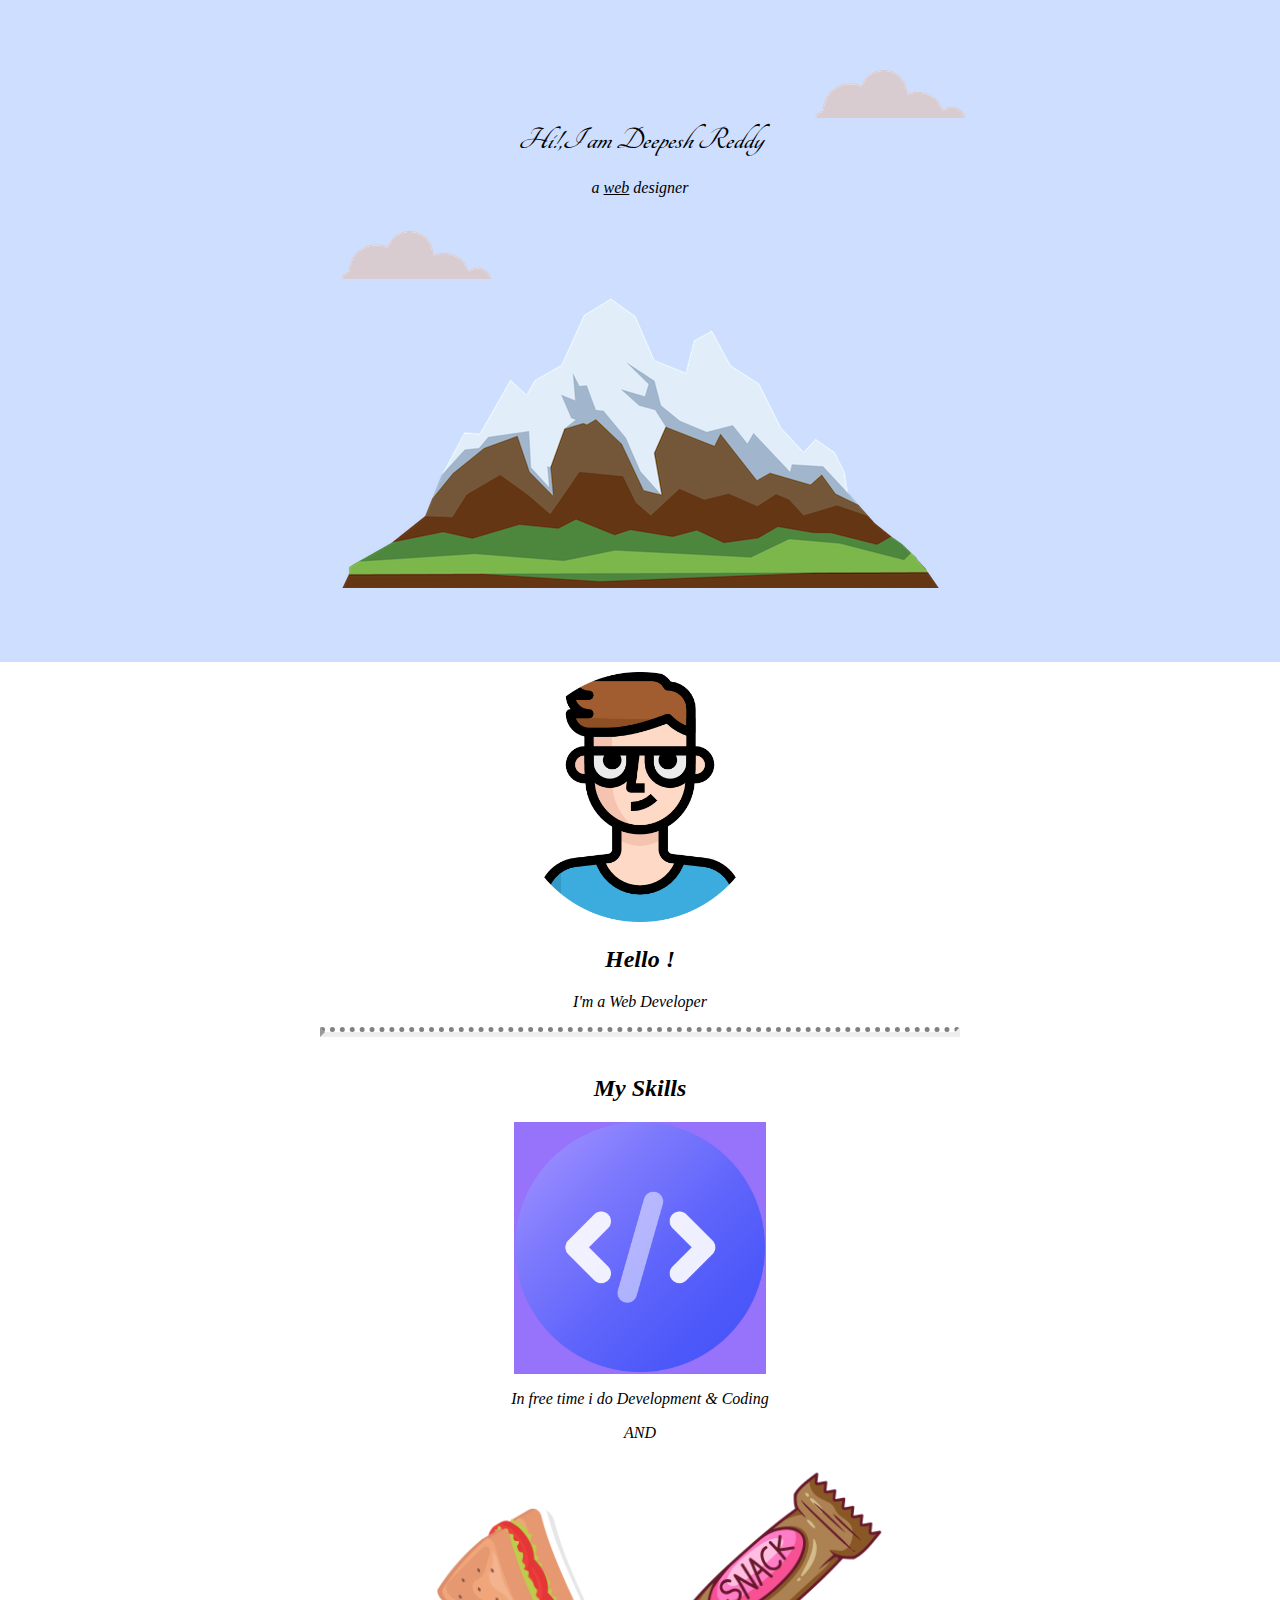
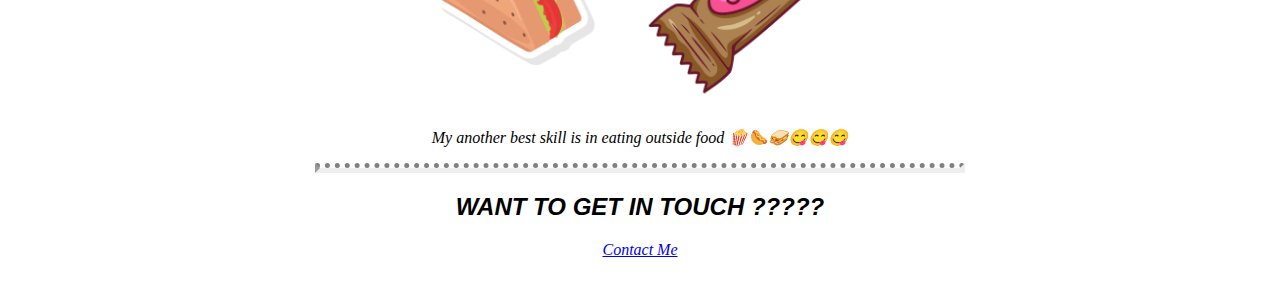
<file: index.html>
<!DOCTYPE html>
<html lang="en">
<head>
    <meta charset="UTF-8">
    <meta http-equiv="X-UA-Compatible" content="IE=edge">
    <meta name="viewport" content="width=device-width, initial-scale=1.0">
    <title>Deepesh Reddy</title>
    <link rel="preconnect" href="https://fonts.googleapis.com">
<link rel="preconnect" href="https://fonts.gstatic.com" crossorigin>
<link href="https://fonts.googleapis.com/css2?family=Caveat&family=Tangerine:wght@700&display=swap" rel="stylesheet">
</head>
<link rel="stylesheet" href="css/styles.css">
<link rel="icon" href="favicon.ico">

<body style="margin:0px ;">
    <div class="top-container">
        <img  class="top-cloud" src="cloud.png" alt="cloud-pic" ><br>
        <h1 class="heading" style="margin-top:0px ;">Hi!,I am Deepesh Reddy</h1>
        <p class="paragraph">a <span class="udl">web</span> designer  </p><br>
        <img class="down-cloud" src="cloud.png" alt="cloud-pic" >
        <img  src="mountain.png" alt="mountain-pic" >
        <!-- <a href="https://kiitee.kiit.ac.in/"> <button>KIIT</button> </a> -->
    </div> 
    <div class="middle-container">
        <img src="boy-modified.png" alt="conding pic" height="250px" width="250px">
        <H2>Hello !</H2> 
        <p>I'm a Web Developer </p>
        <hr>
    </div>
    <div class="bottom-container">
        <H2>My Skills</H2>
        <center>
            <div class="in_div" >
                <img src="code-modified.png" alt="pic" height="250px" width="250px" >
                </div>
        </center>
        <p>In free time i do Development & Coding</p>
        <p>AND</p>
        <table>
            <tr><img src="sandwich.png" alt="pic2" width="250px"  height="250px"></tr>
            <tr><img src="snack.png" alt="pic3" width="250px" height="250px" ></tr>
        </table>
        <p>My another best skill is in eating outside food 🍿🌭🥪😋😋😋</p>
        <hr>
        <H2 class="gt">WANT TO GET IN TOUCH ?????</H2>

        <a href="contact.html" target="blank" >Contact Me </a> 

    </div>
    <br>
    <br>

</body>
</html>
</file>
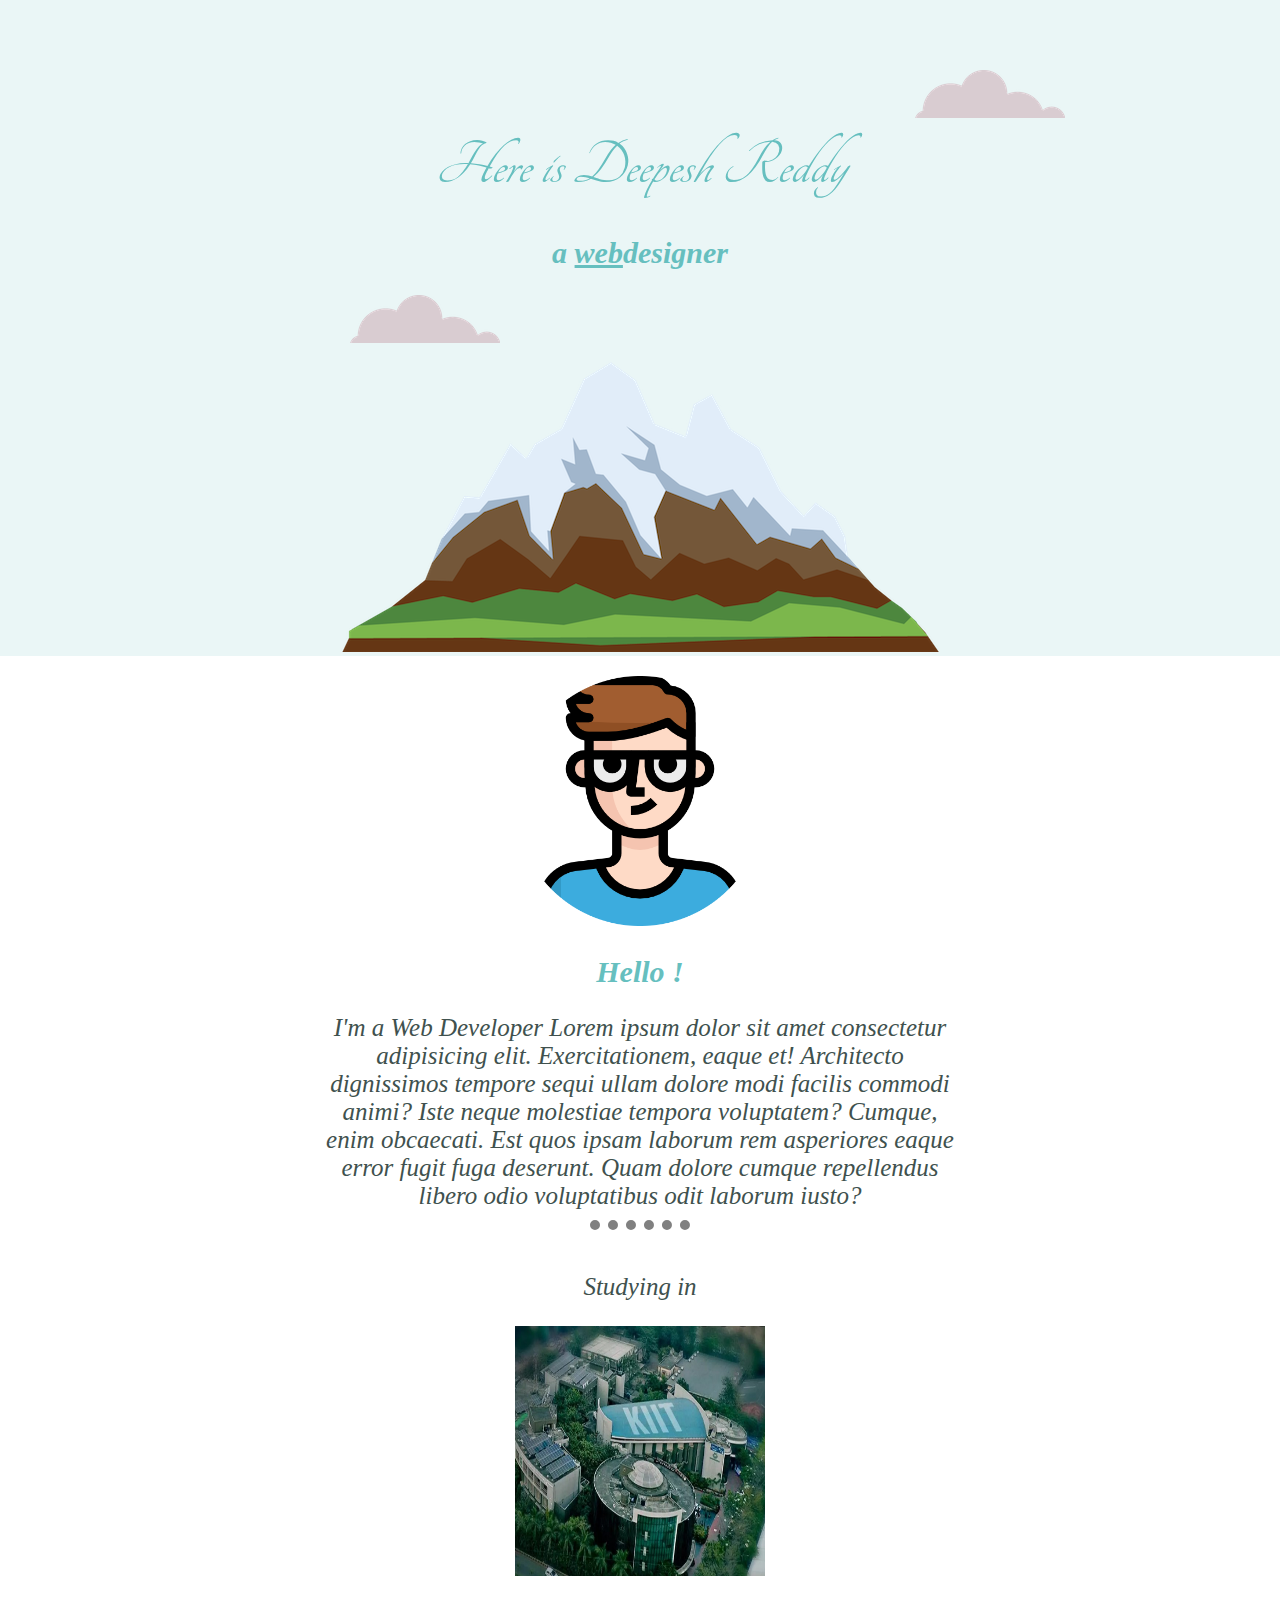
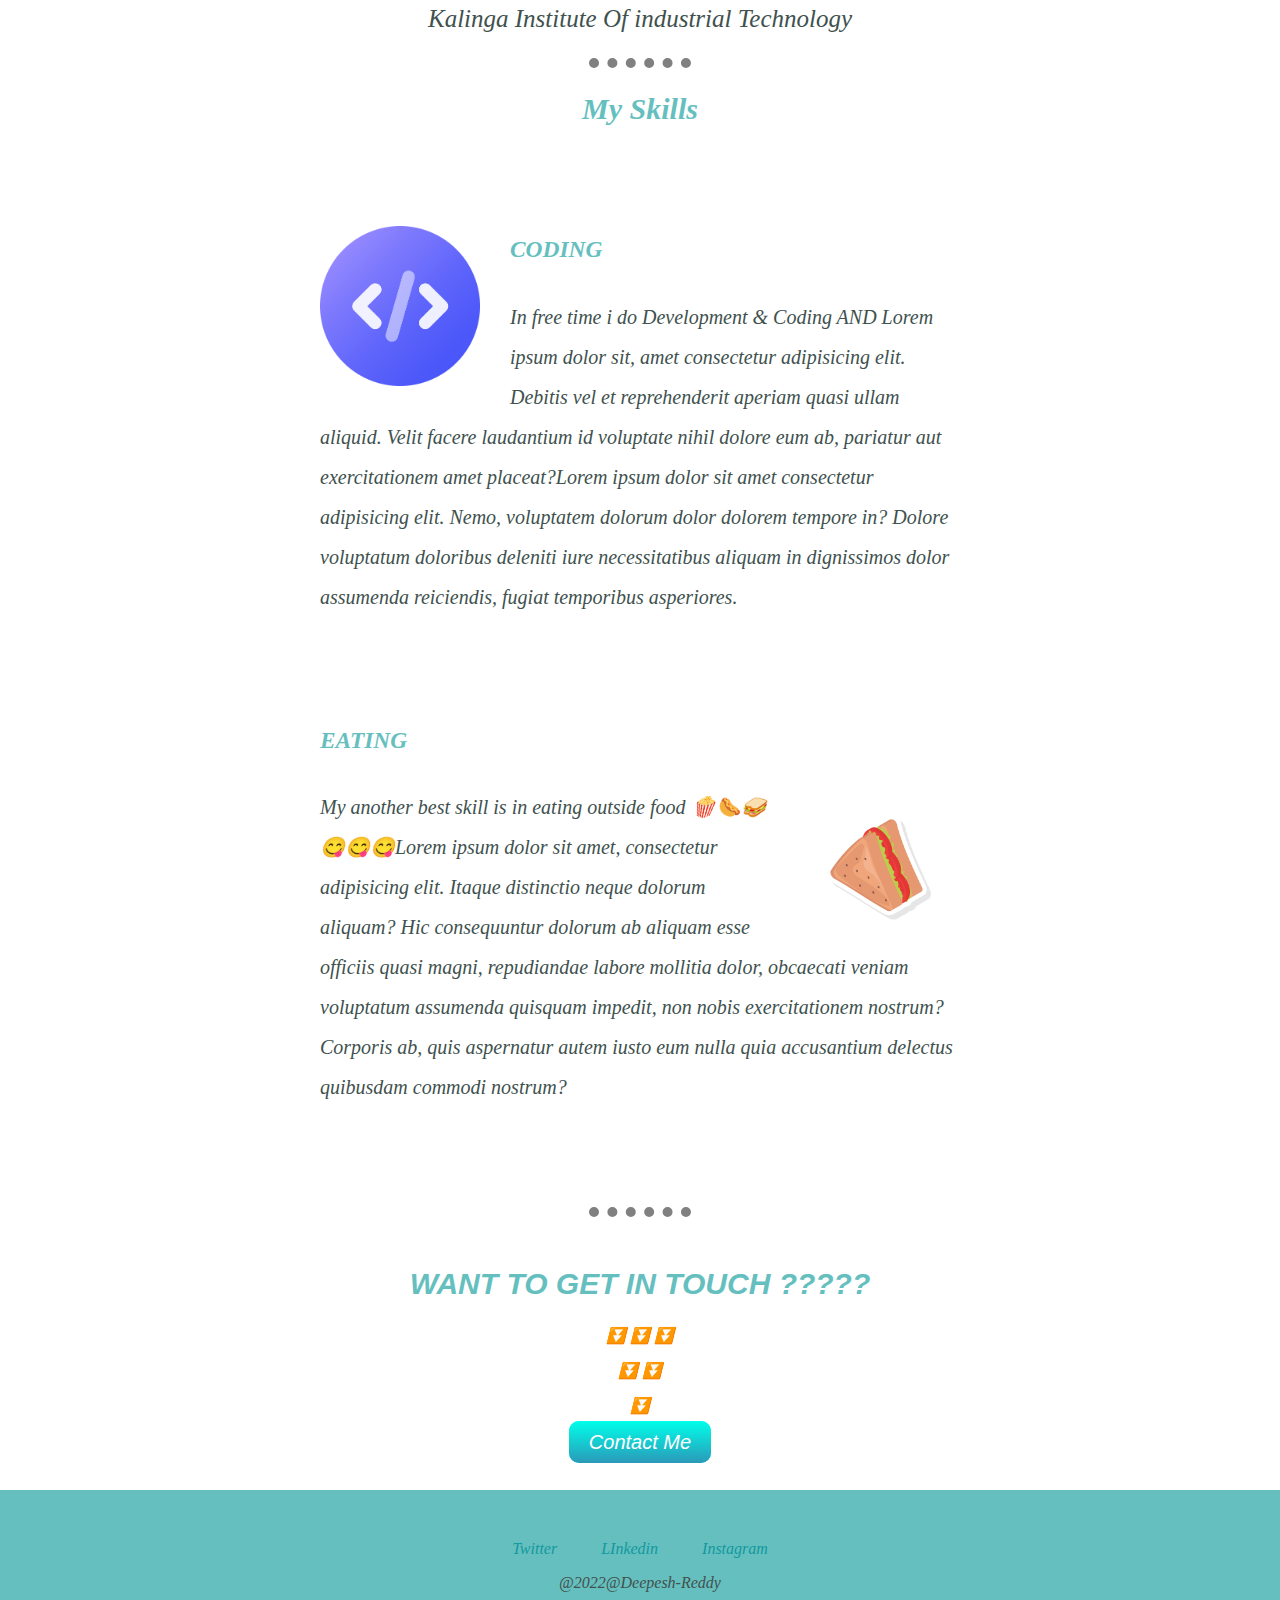
<file: css - my site/index.html>
<!DOCTYPE html>
<html lang="en">
<head>
    <meta charset="UTF-8">
    <meta http-equiv="X-UA-Compatible" content="IE=edge">
    <meta name="viewport" content="width=device-width, initial-scale=1.0">
    <title>Deepesh Reddy</title>
    <link rel="preconnect" href="https://fonts.googleapis.com">
<link rel="preconnect" href="https://fonts.gstatic.com" crossorigin>
<link href="https://fonts.googleapis.com/css2?family=Caveat&family=Tangerine:wght@700&display=swap" rel="stylesheet">
</head>
<link rel="stylesheet" href="css/styles.css">
<link rel="icon" href="favicon.ico">

<body style="margin:0px ;">
    <div class="top-container">
        <img  class="top-cloud" src="cloud.png" alt="cloud-pic" ><br>
        <h1 class="heading" style="margin-top:0px ;"><em>Here is Deepesh Reddy </em> </h1>
        <h2>a <span class="udl" >web</span>designer</h2>
        <img class="down-cloud" src="cloud.png" alt="cloud-pic" >
        <img  src="mountain.png" alt="mountain-pic" >
        <!-- <a href="https://kiitee.kiit.ac.in/"> <button>KIIT</button> </a> -->
    </div> 
    
    <div class="middle-container">
        <img class="boy" src="boy-modified.png" alt="conding pic" height="250px" width="250px">
        <H2  >Hello !</H2> 
        <p class="hellopara" >I'm a Web Developer Lorem ipsum dolor sit amet consectetur adipisicing elit. Exercitationem, eaque et! Architecto dignissimos tempore sequi ullam dolore modi facilis commodi animi? Iste neque molestiae tempora voluptatem? Cumque, enim obcaecati. Est quos ipsam laborum rem asperiores eaque error fugit fuga deserunt. Quam dolore cumque repellendus libero odio voluptatibus odit laborum iusto?</p>
        <hr>
    </div>
    <div class="collage">
        <p class="paragraph" >Studying in </p>
        <!-- <img src="kiit.jpg" alt="kiit_pic" height="250px" width="250px"> -->
        <a href="https://kiit.ac.in/"><img src="kiit.jpg" alt="kiit_pic" height="250px" width="250px"></a>
            <p class="paragraph" >Kalinga Institute Of industrial Technology</p>
        <hr>
    </div>
    <div class="bottom-container">
        <H2>My Skills</H2>
        <div class="skill-class">
            <img class="code" src="code-modified.png" alt="pic" height="250px" width="250px" >
            <h3>CODING</h3>
        <p  >In free time i do Development & Coding AND Lorem ipsum dolor sit, amet consectetur adipisicing elit. Debitis vel et reprehenderit aperiam quasi ullam aliquid. Velit facere laudantium id voluptate nihil dolore eum ab, pariatur aut exercitationem amet placeat?Lorem ipsum dolor sit amet consectetur adipisicing elit. Nemo, voluptatem dolorum dolor dolorem tempore in? Dolore voluptatum doloribus deleniti iure necessitatibus aliquam in dignissimos dolor assumenda reiciendis, fugiat temporibus asperiores.</p>
        </div>
        <div class="skill-class" >
            <h3>EATING</h3>
        <tr><img class="code1" src="sandwich.png" alt="pic2" width="250px"  height="250px"></tr>
        <p >My another best skill is in eating outside food 🍿🌭🥪😋😋😋Lorem ipsum dolor sit amet, consectetur adipisicing elit. Itaque distinctio neque dolorum aliquam? Hic consequuntur dolorum ab aliquam esse officiis quasi magni, repudiandae labore mollitia dolor, obcaecati veniam voluptatum assumenda quisquam impedit, non nobis exercitationem nostrum? Corporis ab, quis aspernatur autem iusto eum nulla quia accusantium delectus quibusdam commodi nostrum?</p>
        </div>
        <hr> 
        <H2 class="gt">WANT TO GET IN TOUCH ?????</H2>
        <p>⏬ ⏬ ⏬</p>
        <p>⏬ ⏬</p>
        <p>⏬</p>
        <a class="btn" href="mailto:deepeshreddy03@gmail.com" target="blank" >Contact Me </a><br><br><br>
         <div class="last-container">
            <a href="https://twitter.com/DeepeshReddy03?t=xfDJmB1Mf_r5CR_djxUpYg&s=08" target="blank" >Twitter</a>
            <a href="https://www.linkedin.com/in/deepesh-reddy-a33a71238" target="blank" >LInkedin</a>
            <a href="https://instagram.com/_deepesh_reddy?igshid=YmMyMTA2M2Y=" target="blank" >Instagram</a>
            <p>@2022@Deepesh-Reddy</p>
         </div>       

    </div>
    <br>
    <br>

</body>
</html>
</file>
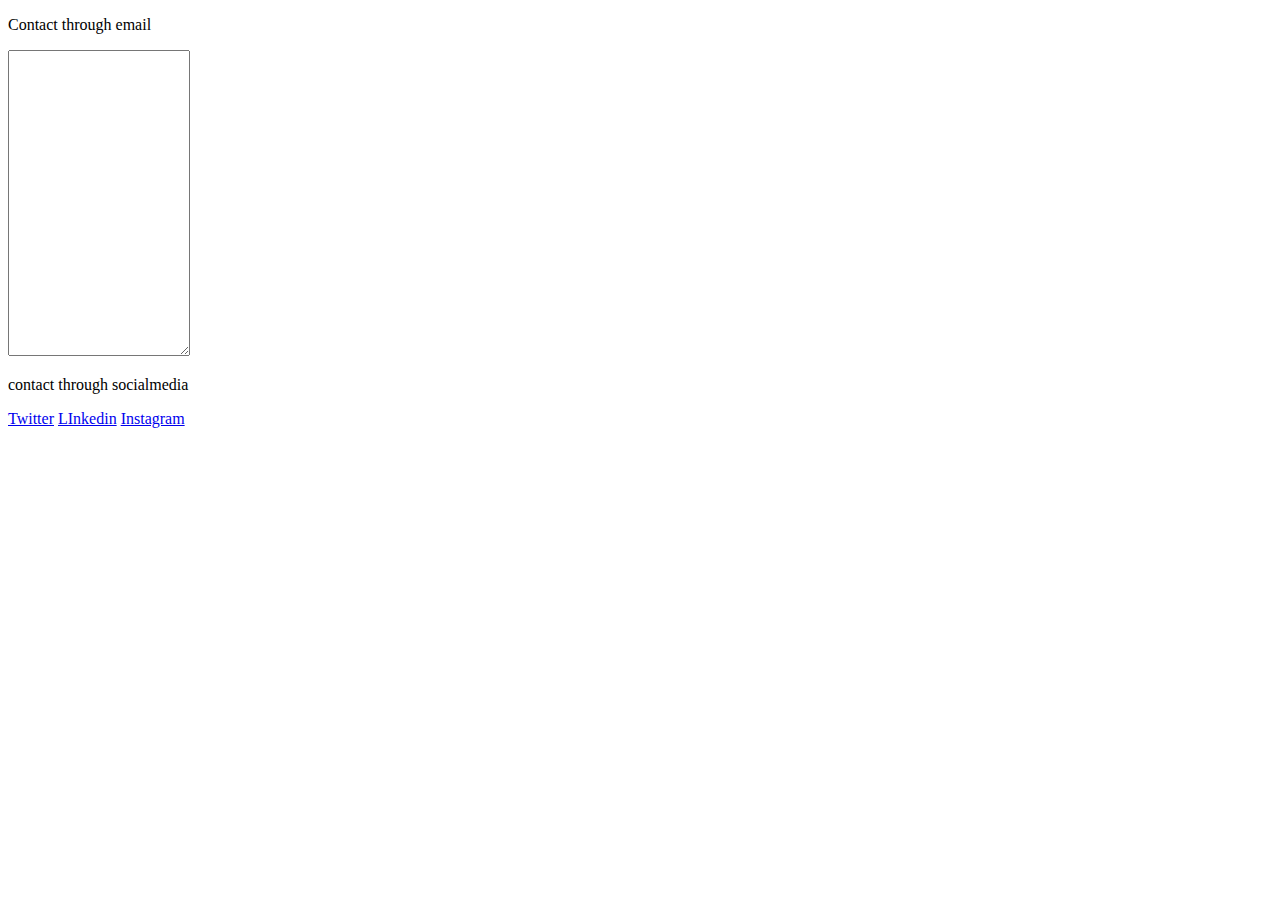
<file: contact.html>
<!DOCTYPE html>
<html lang="en">
<head>
    <meta charset="UTF-8">
    <meta http-equiv="X-UA-Compatible" content="IE=edge">
    <meta name="viewport" content="width=device-width, initial-scale=1.0">
    <title>Contact Deepesh Reddy</title>
</head>
<body>
    <p>Contact through email</p>
    <form action="mailto:deepeshreddy03@gmail.com">
        <label for="Enter and submit why u wanted to contact me"></label>
        <textarea name="Name" id="" cols="20" rows="20"></textarea>
    </form>
    <p>contact through socialmedia</p>
    <a href="https://twitter.com/DeepeshReddy03?t=xfDJmB1Mf_r5CR_djxUpYg&s=08" target="blank" >Twitter</a>
    <a href="https://www.linkedin.com/in/deepesh-reddy-a33a71238" target="blank" >LInkedin</a>
    <a href="https://instagram.com/_deepesh_reddy?igshid=YmMyMTA2M2Y=" target="blank" >Instagram</a>
    
</body>
</html>
</file>
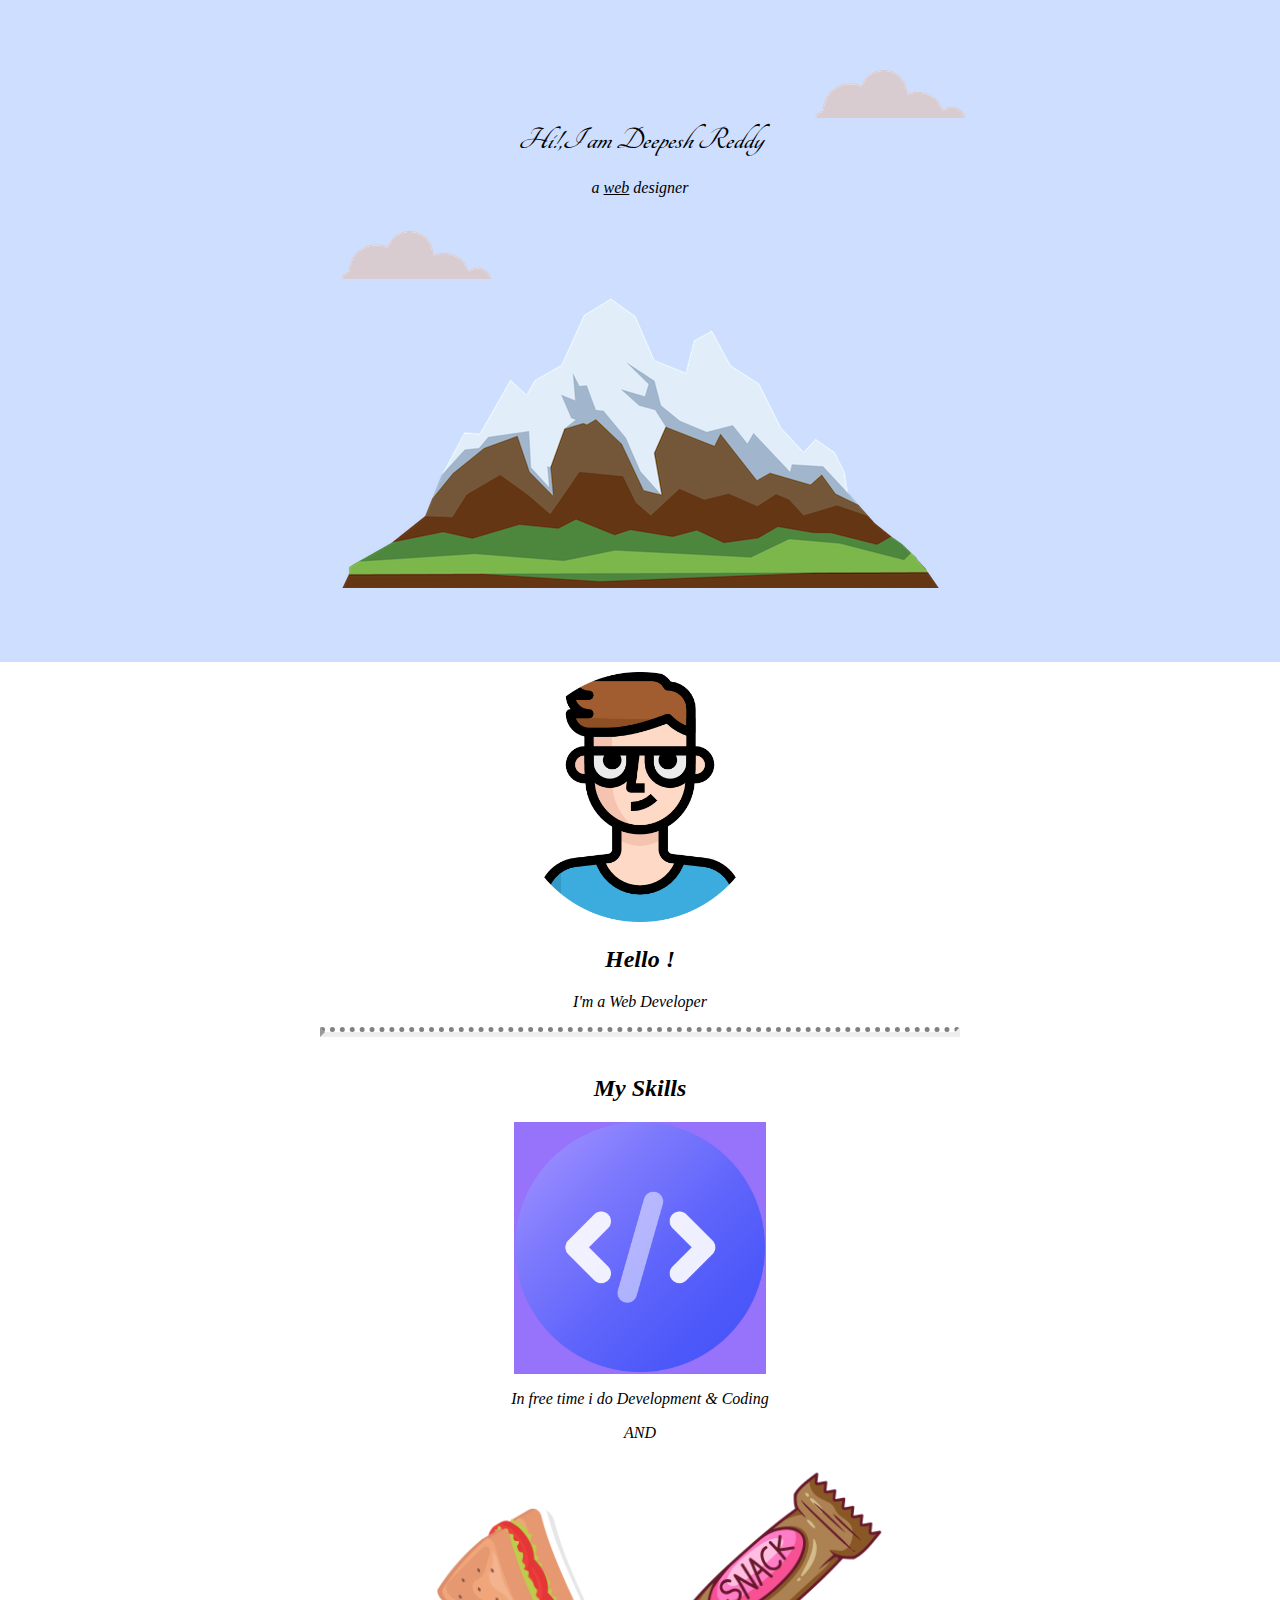
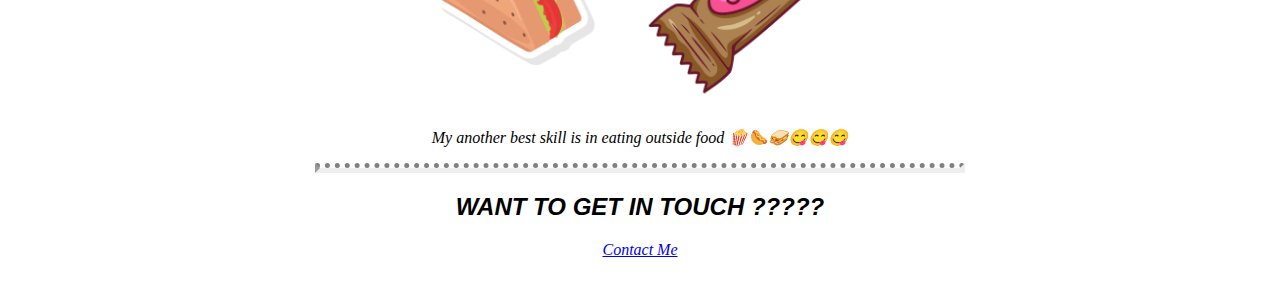
<file: index12.html>
<!DOCTYPE html>
<html lang="en">
<head>
    <meta charset="UTF-8">
    <meta http-equiv="X-UA-Compatible" content="IE=edge">
    <meta name="viewport" content="width=device-width, initial-scale=1.0">
    <title>Deepesh Reddy</title>
    <link rel="preconnect" href="https://fonts.googleapis.com">
<link rel="preconnect" href="https://fonts.gstatic.com" crossorigin>
<link href="https://fonts.googleapis.com/css2?family=Caveat&family=Tangerine:wght@700&display=swap" rel="stylesheet">
</head>
<link rel="stylesheet" href="css/styles.css">
<link rel="icon" href="favicon.ico">

<body style="margin:0px ;">
    <div class="top-container">
        <img  class="top-cloud" src="cloud.png" alt="cloud-pic" ><br>
        <h1 class="heading" style="margin-top:0px ;">Hi!,I am Deepesh Reddy</h1>
        <p class="paragraph">a <span class="udl">web</span> designer  </p><br>
        <img class="down-cloud" src="cloud.png" alt="cloud-pic" >
        <img  src="mountain.png" alt="mountain-pic" >
        <!-- <a href="https://kiitee.kiit.ac.in/"> <button>KIIT</button> </a> -->
    </div> 
    <div class="middle-container">
        <img src="boy-modified.png" alt="conding pic" height="250px" width="250px">
        <H2>Hello !</H2> 
        <p>I'm a Web Developer </p>
        <hr>
    </div>
    <div class="bottom-container">
        <H2>My Skills</H2>
        <center>
            <div class="in_div" >
                <img src="code-modified.png" alt="pic" height="250px" width="250px" >
                </div>
        </center>
        <p>In free time i do Development & Coding</p>
        <p>AND</p>
        <table>
            <tr><img src="sandwich.png" alt="pic2" width="250px"  height="250px"></tr>
            <tr><img src="snack.png" alt="pic3" width="250px" height="250px" ></tr>
        </table>
        <p>My another best skill is in eating outside food 🍿🌭🥪😋😋😋</p>
        <hr>
        <H2 class="gt">WANT TO GET IN TOUCH ?????</H2>

        <a href="contact.html" target="blank" >Contact Me </a> 

    </div>
    <br>
    <br>

</body>
</html>
</file>
<file: css/styles.css>
body{
    background-color:white;
    text-align: center;
    font-style: italic;
}
h1{
    margin-top: 0;
    font-family: 'Tangerine', cursive;
}
.top-cloud{
    position: relative;
    left: 250px;
}

.down-cloud{
    position: absolute;
}
.top-container{
    background-color: #CDDEFF;
    padding: 70px;

}
hr{
    border-top-style: dotted;
    border-width: 5px;
    width: 50%;
}
.middle-container{
    padding: 10px;
}
.in_div{
    background-color : #9772FB;
    width: 252px;
    height: 252px;
}
.bottom-container{
    
}
.gt{
    font-family:Verdana, Geneva, Tahoma, sans-serif;
}
.udl{
    text-decoration :underline;
}
/* .star{
    background-color: aqua;
}
.melt{
    background-color: brown;
}
.circular{
    border-radius: 100%;
}
img:hover{
    background-color: gold;
} */
/* .red{
    background-color: crimson;
    height: 200px;
    width: 200px;
    position: absolute;
    top: 400px;
    left: 400px;
}
.blue{
    background-color: blue;
    height: 200px;
    width: 200px;
    position: absolute;
    top: 200px;
    left: 200px;
}
.yellow{
    background-color: yellow;
    height: 200px;
    width: 200px;
    position: absolute;
    left: 0px;
    top: 0px;
} */
</file>
<file: css - my site/css/styles.css>
body{
    color: #40514E;
    background-color:white;
    text-align: center;
    font-style: italic;
}
h1{
    padding: 10px;
    font-size: 406.25%;
    margin: 50px auto 0 auto;
    font-family: 'Tangerine', cursive;
    color: #66BFBF;
    font-weight: normal;
}
H2{
    font-size: 187.5%;
    color: #66BFBF;

}
.paragraph2{
    font-size: 10px;
    width: 50%;
    margin: 20px auto 50px auto;
}
.paragraph{
    font-size: 25px;
}
h3{
    color: #66BFBF;
}
.code{
    width: 25%;
    height: 25%;
    float: left;
    margin-right: 30px;
}
.code1{
    width: 25%;
    height: 25%;
    float: right;
    margin-left: 30px;
}
.top-cloud{
    position: relative;
    left: 350px;
}

.down-cloud{
    position: absolute;
    left: 350px;

}
.top-container{
    background-color: #EAF6F6;
    padding-top: 70px;

}
hr{
    /* border-top-style: dotted;
    border-width: 5px;
    width: 50%; */

    background-color: white;
    border-style: none;
    border-top-style:dotted ;
    border-color: gray;
    border-width: 10px;
    width: 8%;
}
.middle-container{
    padding: 10px;
}

/* .in_div{
    width: 252px;
    height: 252px;
} */
.bottom-container{
}
.skill-class{
    width: 50%;
    font-size: 20px;
    margin: 100px auto 100px auto;
    text-align: left;
    line-height: 2;
}
/* img:hover{
    background-color: rgb(193, 236, 63);

} */
.gt{
    margin-top: 50px;
    font-family:Verdana, Geneva, Tahoma, sans-serif;
}
.udl{
    text-decoration :underline;
}
.hellopara{
    font-size: 25px;
    width: 50%;
    margin: 10px auto 10px auto;
}
.boy{
    padding-top: 10px;
}
.btn {
    background: #00ffea;
    background-image: -webkit-linear-gradient(top, #00ffea, #2b99b8);
    background-image: -moz-linear-gradient(top, #00ffea, #2b99b8);
    background-image: -ms-linear-gradient(top, #00ffea, #2b99b8);
    background-image: -o-linear-gradient(top, #00ffea, #2b99b8);
    background-image: linear-gradient(to bottom, #00ffea, #2b99b8);
    -webkit-border-radius: 10;
    -moz-border-radius: 10;
    border-radius: 10px;
    font-family: Arial;
    color: #ffffff;
    font-size: 20px;
    padding: 10px 20px 10px 20px;
    text-decoration: none;
  }
  
  .btn:hover {
    background: #00ff33;
    background-image: -webkit-linear-gradient(top, #00ff33, #111212);
    background-image: -moz-linear-gradient(top, #00ff33, #111212);
    background-image: -ms-linear-gradient(top, #00ff33, #111212);
    background-image: -o-linear-gradient(top, #00ff33, #111212);
    background-image: linear-gradient(to bottom, #00ff33, #111212);
    text-decoration: none;
  }
  .last-container{
    background-color:#66BFBF;
    padding: 50px 0px 20px ;
  }
  a{
    color:#11999E ;
    margin: 10px 20px;
    text-decoration: none;
  }
  a:hover{
    color: #111212;
  }
</file>
